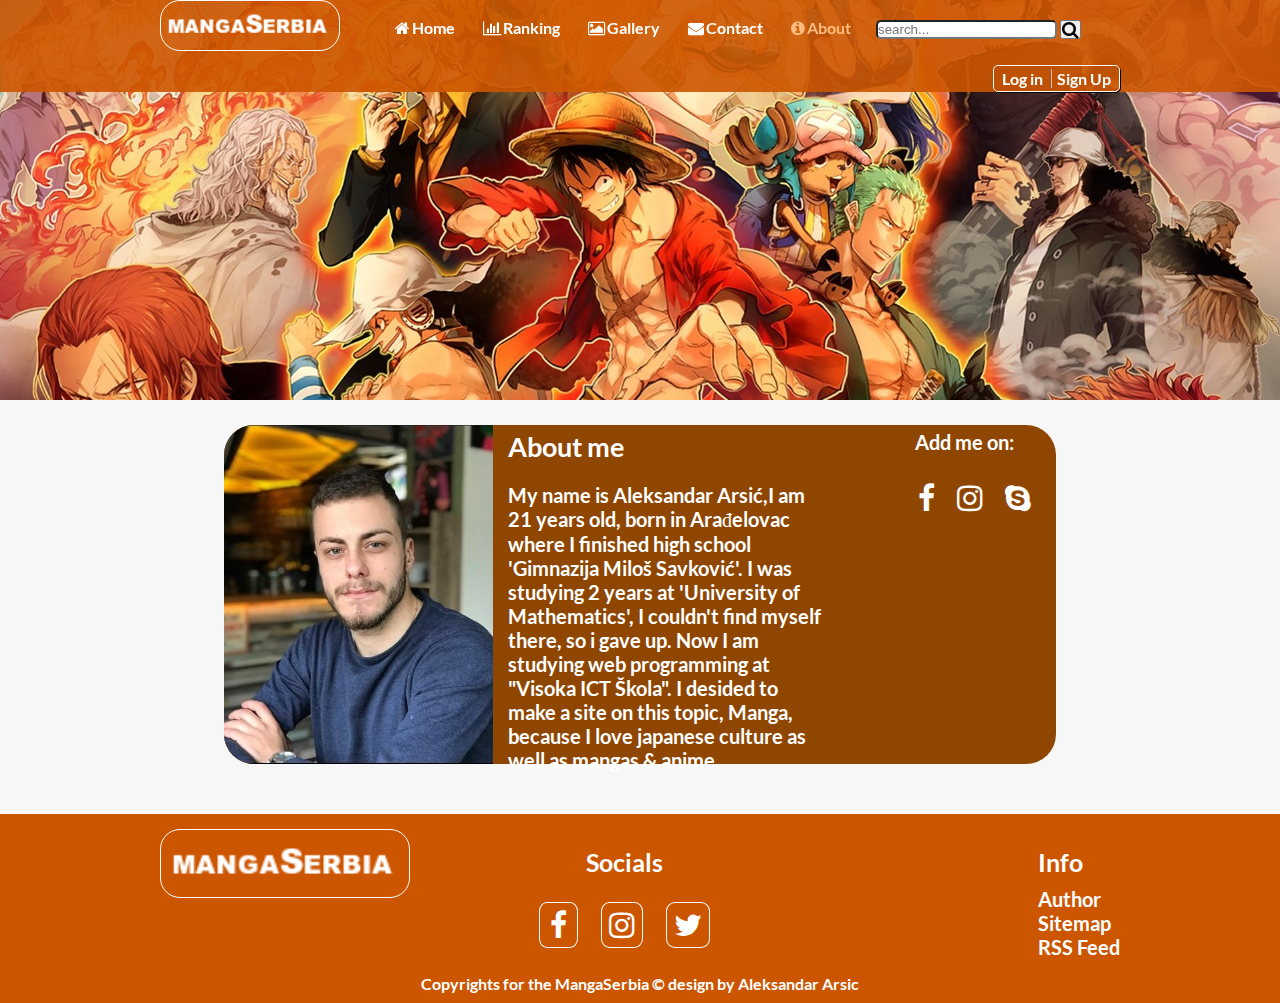
<file: about.html>
<!DOCTYPE html>
<html>
<head>
	<meta charset="utf-8" />
	<meta name="description" contect="Welcome to MangaSerbia. MangaSerbia is the best place to read the latest & 
	greatest manga for FREE in our region! We aim to provide the best-quality mang" />
	<meta name="keywords" content="manga,socials,author,anime,about"/>
	<meta name="author" content="Aleksandar Arsic"/>
	<title>MangaSerbia | About</title>
	<link rel="shortcut icon" href="img/ico/favicon.ico" type="image/x-icon"/>
	<link rel="stylesheet" type="text/css" href="css/style.css"/>
	<link rel="stylesheet" href="https://cdnjs.cloudflare.com/ajax/libs/font-awesome/4.7.0/css/font-awesome.min.css"/>
</head>
<body>
	<!-- HEADER-->
	<header id="bgpic">
		<section id="topWrapper">
			<div id="headerContent" class="holder">
				<figure id="logo">
					<a href="index.html">
						<img src="img/logo1.png" alt="logo"/>
					</a>
				</figure>
				<nav id="meni1">
					<ul>
						<li><a href="index.html"><span class="fa fa-home"></span>Home </a></li>
						<li><a href="ranking.html"><span class="fa fa-bar-chart-o"></span>Ranking </a></li>
						<li><a href="gallery.html"><span class="fa fa-photo"></span>Gallery </a></li>
						<li><a href="contact.html"><span class="fa fa-envelope"></span>Contact</a></li>
						<li><a class="activeLink" href="about.html"><span class="fa fa-info-circle"></span>About </a></li>
					</ul>
				</nav>
				<article id="headerSearch">
					<form>
						<input type="search" id="search" placeholder="search..."/>
					<button id="bSearch" type="submit">
						<span class="fa fa-search fa-lg"></span>
					</button>
					<div class="cleaner">
					</div>
					</form>	
				</article>
				<article id="logIn">
					<span>
						<a href="contact.html">Log in </a>
					</span>
					<span id="noBorder">
						<a href="contact.html">Sign Up </a>
					</span>
				</article>
				<div class="cleaner">
				</div>
			</div>
		</section>
	</header>
	<section id="about" class="holder">
		<article id="picture">
			<figure>
				<img src="img/profile.jpg" alt="profile picture"/>
			</figure>
		</article>
		<article id="text">
			<header>
				<h3> About me
				</h3>
			</header>
			<p> My name is Aleksandar Arsić,I am 21 years old, born in Arađelovac where I finished high school 
			'Gimnazija Miloš Savković'. I was studying 2 years at 'University of Mathematics', I couldn't find myself
			there, so i gave up. Now I am studying web programming at "Visoka ICT Škola". I desided to make a site on 
			this topic, Manga, because I love japanese culture as well as mangas &amp; anime.
			</p>
		</article>
		<article id="socials">
			<span>
			<h4>Add me on:</h4>
				<ul>
					<li class="facebook"><a href="https://www.facebook.com/acika10" target="_blank"><span class="fa fa-facebook"></span></a></li>
					<li class="instagram"><a href="https://www.instagram.com/aleksannd4r" target="_blank"><span class="fa fa-instagram"></span></a></li>
					<li class="twitter"><a href="https://www.skype.com/" target="_blank"><span class="fa fa-skype"></span></a></li>
				</ul>
			</span>
		</article>
	</section>
	<footer>
		<section id="footerContent" class="holder">
			<article id="top">
				<div id="footerLogo">
					<figure>
						<a href="index.html"><img src="img/logo1.png"  alt="footer logo"/></a>
					</figure>
				</div>
				<div id="footerIcons" class="textMargin">
					<header class="footerT">
						<h4>Socials</h4>
					</header>
					<span>
						<ul>
							<li class="facebook"><a href="https://www.facebook.com/acika10" target="_blank"><span class="fa fa-facebook"></span></a></li>
							<li class="instagram"><a href="https://www.instagram.com/aleksannd4r" target="_blank"><span class="fa fa-instagram"></span></a></li>
							<li class="twitter"><a href="https://www.twitter.com/ target=" target="_blank"><span class="fa fa-twitter"></span></a></li>
						</ul>	
					</span>
				</div>
				<div id="info" class="textMargin">
					<header class="footerT">
						<h4>Info</h4>
					</header>
					<ul>
						<li><a href="about.html">Author</a></li>
						<li><a href="sitemap.xml" target="_blank">Sitemap</a></li>
						<li><a href="rss.xml" target="_blank">RSS Feed</a></li>
					</ul>
				</div>
			</article>
			<article id="bottom">
				<p>Copyrights for the MangaSerbia &copy; design by Aleksandar Arsic</p>
			</article>
		</section>
	</footer>
</body>
</html>
</file>
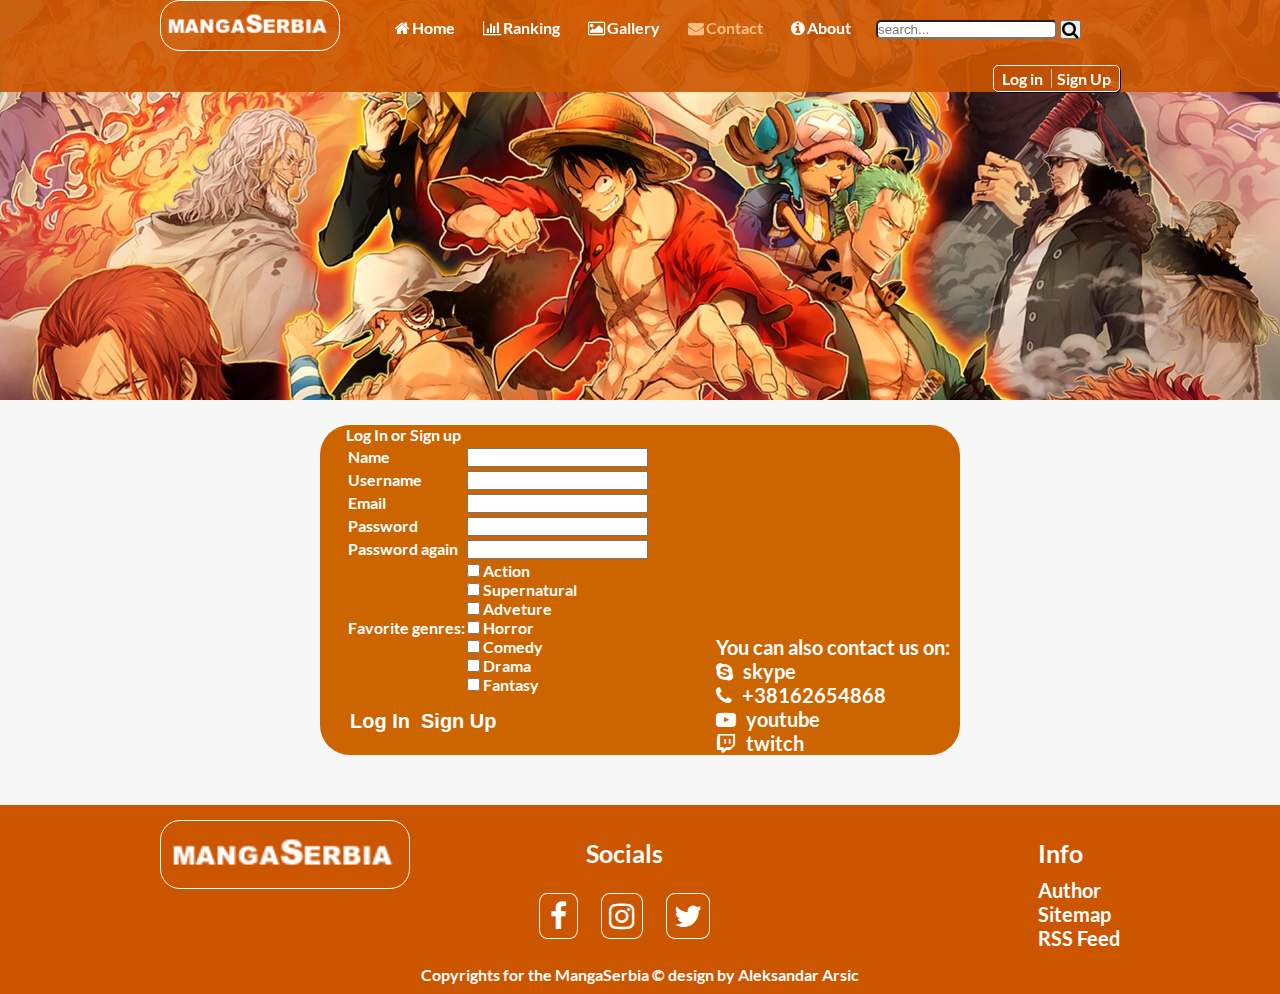
<file: contact.html>
<!DOCTYPE html>
<html>
<head>
	<meta charset="utf-8" />
	<meta name="description" contect="Welcome to MangaSerbia. MangaSerbia is the best place to read the latest & 
	greatest manga for FREE in our region! We aim to provide the best-quality mang" />
	<meta name="keywords" content="manga,info,contact,anime,free"/>
	<meta name="author" content="Aleksandar Arsic"/>
	<title>MangaSerbia | Contact</title>
	<link rel="shortcut icon" href="img/ico/favicon.ico" type="image/x-icon"/>
	<link rel="stylesheet" type="text/css" href="css/style.css"/>
	<link rel="stylesheet" href="https://cdnjs.cloudflare.com/ajax/libs/font-awesome/4.7.0/css/font-awesome.min.css"/>
</head>
<body>
	<!--HEADER-->
	<header id="bgpic">
		<section id="topWrapper">
			<div id="headerContent" class="holder">
				<figure id="logo">
					<a href="index.html">
						<img src="img/logo1.png" alt="logo"/>
					</a>
				</figure>
				<nav id="meni1">
					<ul>
						<li><a href="index.html"><span class="fa fa-home"></span>Home </a></li>
						<li><a href="ranking.html"><span class="fa fa-bar-chart-o"></span>Ranking </a></li>
						<li><a href="gallery.html"><span class="fa fa-photo"></span>Gallery </a></li>
						<li><a class="activeLink" href="contact.html"><span class="fa fa-envelope"></span>Contact</a></li>
						<li><a href="about.html"><span class="fa fa-info-circle"></span>About </a></li>
					</ul>
				</nav>
				<article id="headerSearch">
					<form>
						<input type="search" id="search" placeholder="search..."/>
					<button id="bSearch" type="submit">
						<span class="fa fa-search fa-lg"></span>
					</button>
					<div class="cleaner">
					</div>
					</form>	
				</article>
				<article id="logIn">
					<span>
						<a href="contact.html">Log in </a>
					</span>
					<span id="noBorder">
						<a href="contact.html">Sign Up </a>
					</span>
				</article>
				<div class="cleaner">
				</div>
			</div>
		</section>
	</header>
	<div id="contactContent" class="holder"> 
		<section id="log" class="holder">
			<header>
				<h4>Log In or Sign up</h4>
			</header>
			<form action="contact.html" method="GET">
				<table>
					<tr>
						<td>Name </td>
						<td>
							<input type="text" name="Name" id="tbName" />
						</td>
					</tr>
					<tr>
						<td>Username</td>
						<td>
							<input type="text" name="Username" id="tbUsername" />
						</td>
					</tr>
					<tr>
						<td>Email</td>
						<td>
							<input type="email" name="email" id="tbemail" />
						</td>
					</tr>
					<tr>
						<td>Password</td>
						<td>
							<input type="password" name="password" id="tbpassword" />
						</td>
					</tr>
					<tr>
						<td>Password again</td>
						<td>
							<input type="password" name="passwordagain" id="tbpasswordagain" />
						</td>
					</tr>
					<tr>
						<td>Favorite genres:</td>
						<td>
							<input type="checkbox" name="action" id="action" value="Action" />
							Action</br>
							<input type="checkbox" name="supernatural" id="supernatural" value="Supernatural" />
							Supernatural</br>
							<input type="checkbox" name="adveture" id="adveture" value="Adveture" />
							Adveture</br>
							<input type="checkbox" name="horror" id="horror" value="Horror" />
							Horror</br>
							<input type="checkbox" name="comedy" id="comedy" value="Comedy" />
							Comedy</br>
							<input type="checkbox" name="drama" id="drama" value="Drama" />
							Drama</br>
							<input type="checkbox" name="fantasy" id="fantasy" value="Fantasy" />
							Fantasy</br>
						
						</td>
					</tr>		
				</table>
			</form>
			<form>
				<div id="logSign">
					<input type="button" name="passwordagain" id="tbpasswordagain" value="Log In" />
					<input type="button" name="passwordagain" id="tbpasswordagain" value="Sign Up"/>
				</div>
			</form>
		</section>
		<section id="information">
				<article>
					<header>
						<h3>You can also contact us on:</h3>
					</header>
					<div id="socials">
						<ul>
							<li><a href="https://www.skype.com/en/" target="_blank"><span class="fa fa-skype"></span>skype</a></li>
							<li><a href="#" target="_blank"><span class="fa fa-phone"></span>+38162654868</a></li>
							<li><a href="https://www.youtube.com/channel/UCPMuMp2A2Ek170yOs9mJe1Q?view_as=subscriber/" target="_blank"><span class="fa fa-youtube-play"></span>youtube</a></li>
							<li><a href="https://www.twitch.tv/acika10" target="_blank"><span class="fa fa-twitch"></span>twitch</a></li>
						</ul>
					</div>
				</article>
		</section>
	</div>
	<footer>
			<section id="footerContent" class="holder">
				<article id="top">
					<div id="footerLogo">
						<figure>
							<a href="index.html"><img src="img/logo1.png"  alt="footer logo"/></a>
						</figure>
					</div>
					<div id="footerIcons" class="textMargin">
						<header class="footerT">
							<h4>Socials</h4>
						</header>
						<span>
							<ul>
								<li class="facebook"><a href="https://www.facebook.com/acika10" target="_blank"><span class="fa fa-facebook"></span></a></li>
								<li class="instagram"><a href="https://www.instagram.com/aleksannd4r" target="_blank"><span class="fa fa-instagram"></span></a></li>
								<li class="twitter"><a href="https://www.twitter.com/ target=" target="_blank"><span class="fa fa-twitter"></span></a></li>
							</ul>	
						</span>
					</div>
					<div id="info" class="textMargin">
						<header class="footerT">
							<h4>Info</h4>
						</header>
						<ul>
							<li><a href="about.html">Author</a></li>
							<li><a href="sitemap.xml" target="_blank">Sitemap</a></li>
							<li><a href="rss.xml" target="_blank">RSS Feed</a></li>
						</ul>
					</div>
				</article>
				<article id="bottom">
					<p>Copyrights for the MangaSerbia &copy; design by Aleksandar Arsic</p>
				</article>
			</section>
	</footer>
</body>
</html>
</file>
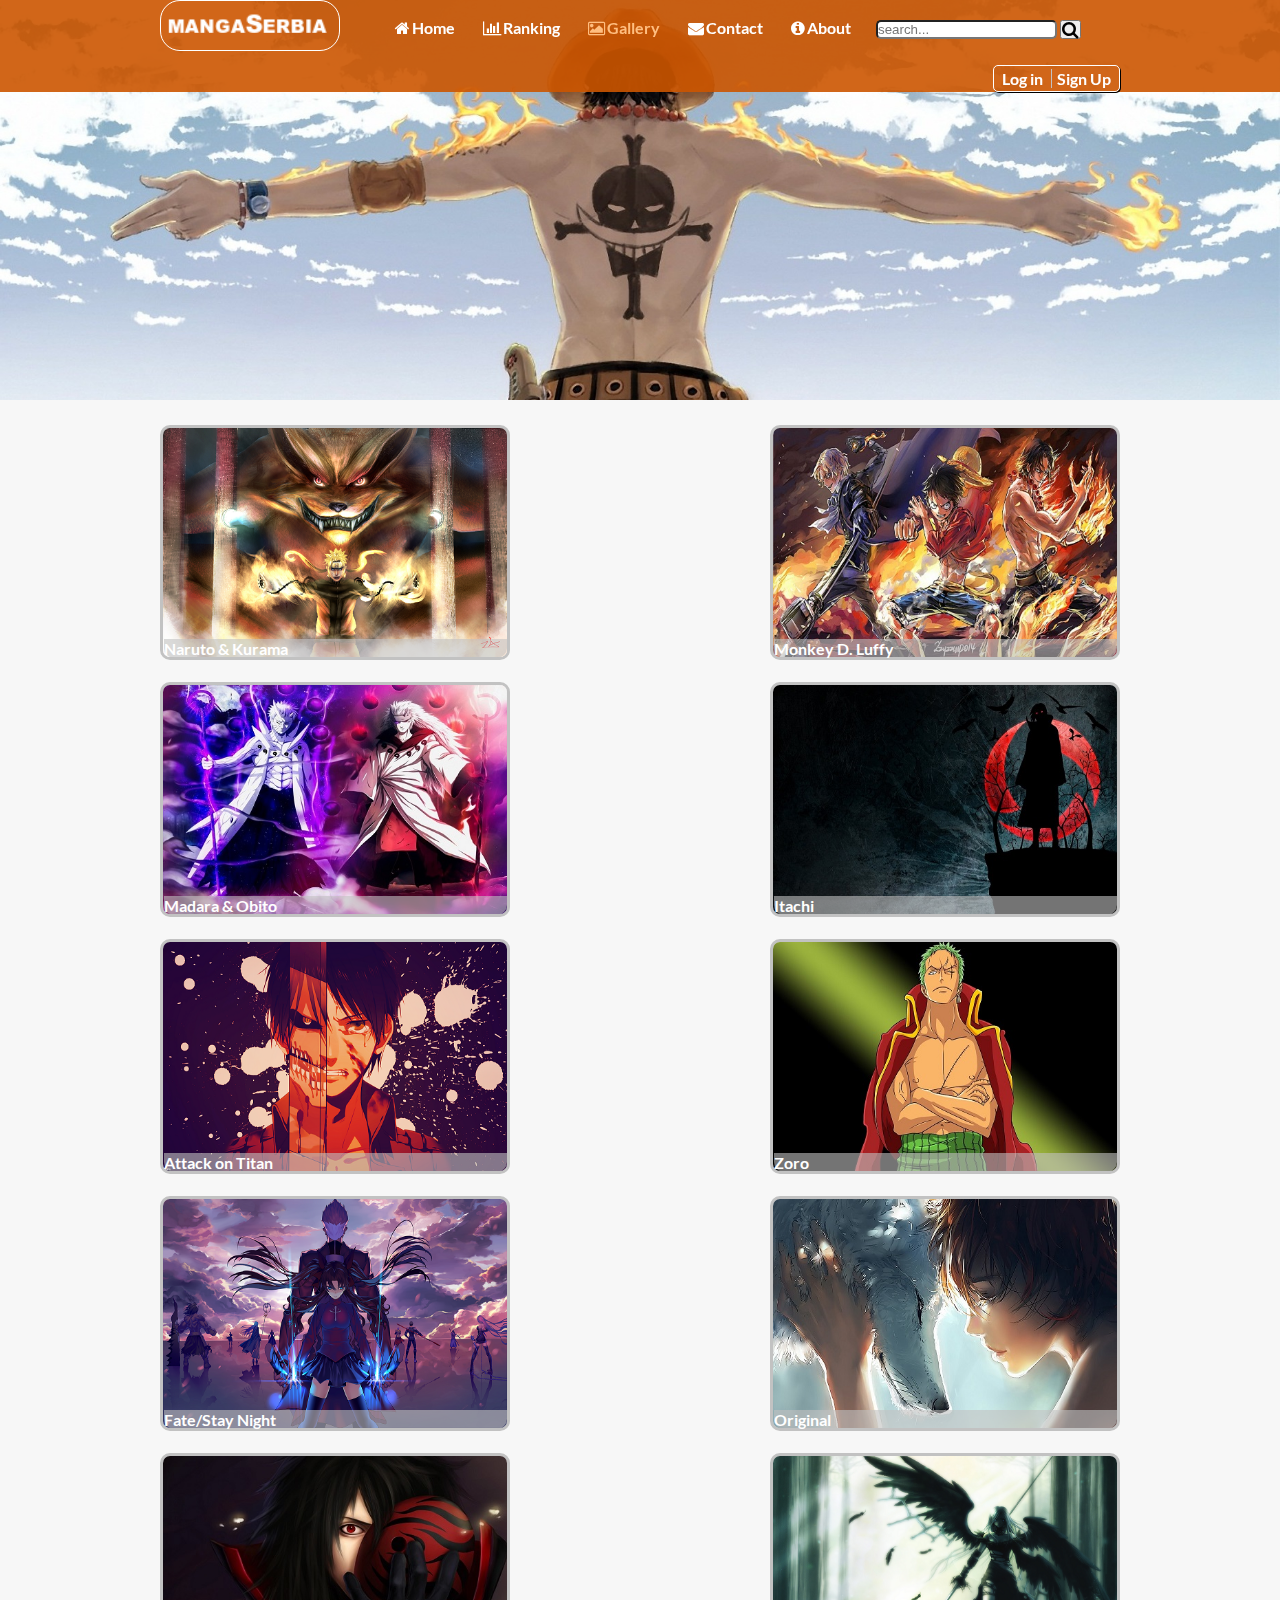
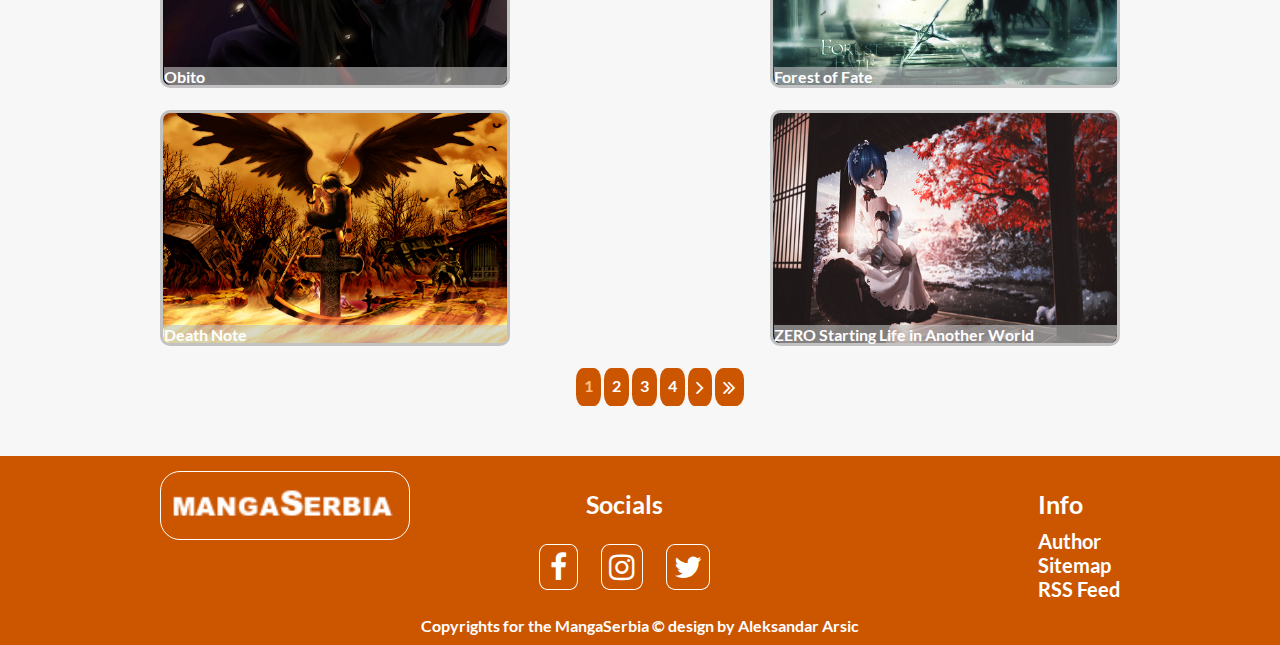
<file: gallery.html>
<!DOCTYPE html>
<html>
<head>
	<meta name="description" contect="Welcome to MangaSerbia. MangaSerbia is the best place to read the latest & 
	greatest manga for FREE in our region! We aim to provide the best-quality mang" />
	<meta name="keywords" content="photo,gallery,manga,hd,free"/>
	<meta name="author" content="Aleksandar Arsic"/>
	<title>MangaSerbia | Gallery</title>
	<link rel="shortcut icon" href="img/ico/favicon.ico" type="image/x-icon"/>
	<meta charset="utf-8" />
	<link rel="stylesheet" type="text/css" href="css/style.css"/>
	<link rel="stylesheet" href="https://cdnjs.cloudflare.com/ajax/libs/font-awesome/4.7.0/css/font-awesome.min.css"/>
</head>
<body>
	<!-- HEADER-->
	<header id="bgGallery">
		<section id="topWrapper">
			<div id="headerContent" class="holder">
				<figure id="logo">
					<a href="index.html">
						<img src="img/logo1.png" alt="logo"/>
					</a>
				</figure>
				<nav id="meni1">
					<ul>
						<li><a href="index.html"><span class="fa fa-home"></span>Home </a></li>
						<li><a href="ranking.html"><span class="fa fa-bar-chart-o"></span>Ranking </a></li>
						<li><a href="gallery.html" class="activeLink"><span class="fa fa-photo"></span>Gallery </a></li>
						<li><a href="contact.html"><span class="fa fa-envelope"></span>Contact</a></li>
						<li><a href="about.html"><span class="fa fa-info-circle"></span>About </a></li>
					</ul>
				</nav>
				<article id="headerSearch">
					<form>
						<input type="search" id="search" placeholder="search..."/>
					<button id="bSearch" type="submit">
						<span class="fa fa-search fa-lg"></span>
					</button>
					<div class="cleaner">
					</div>
					</form>	
				</article>
				<article id="logIn">
					<span>
						<a href="contact.html">Log in </a>
					</span>
					<span id="noBorder">
						<a href="contact.html">Sign Up </a>
					</span>
				</article>
				<div class="cleaner">
				</div>
			</div>
		</section>
	</header>
	<div id="imgHolder" class="holder">
		<figure>
			<img src="img/gallery/naruto.png" alt="Naruto and Kurama"/>
			<figcaption>Naruto 	&amp; Kurama
			</figcaption>
		</figure>
		<figure>
			<img src="img/gallery/onepiece.jpg" alt="Naruto and Kurama"/>
			<figcaption>Monkey D. Luffy
			</figcaption>
		</figure>
		<figure>
			<img src="img/gallery/madara.jpg" alt="Naruto and Kurama"/>
			<figcaption>Madara &amp; Obito
			</figcaption>
		</figure>
		<figure>
			<img src="img/gallery/itachi.jpg" alt="Itachi"/>
			<figcaption>Itachi
			</figcaption>
		</figure>
		<figure>
			<img src="img/gallery/titan.png" alt="Attack on Titan"/>
			<figcaption>Attack on Titan
			</figcaption>
		</figure>
		<figure>
			<img src="img/gallery/zoro.jpg" alt="Zoro"/>
			<figcaption>Zoro
			</figcaption>
		</figure>
		<figure>
			<img src="img/gallery/fate.png" alt="Fate/Stay Night"/>
			<figcaption>Fate/Stay Night
			</figcaption>
		</figure>
		<figure>
			<img src="img/gallery/original.jpg" alt="Original"/>
			<figcaption>Original
			</figcaption>
		</figure>
		<figure>
			<img src="img/gallery/obito.jpg" alt="Obito"/>
			<figcaption>Obito
			</figcaption>
		</figure>
		<figure>
			<img src="img/gallery/forest.png" alt="Forest of Fate"/>
			<figcaption>Forest of Fate
			</figcaption>
		</figure>
		<figure>
			<img src="img/gallery/deathnote.png" alt="Death Note"/>
			<figcaption>Death Note
			</figcaption>
		</figure>
		<figure>
			<img src="img/gallery/zero.png" alt="ZERO Starting Life in Another World"/>
			<figcaption>ZERO Starting Life in Another World
			</figcaption>
		</figure>
	</div>
	<div class="pageNumber">
		<span>
			<ul>
				<li class="current">1</li>
				<li>2</li>
				<li>3</li>
				<li>4</li>
				<li><i class="fa fa-angle-right"></i></li>
				<li><i class="fa fa-angle-double-right"></i></li>
			</ul>
		</span>
	</div>
	<!--FOOTER-->
	<footer>
		<section id="footerContent" class="holder">
			<article id="top">
				<div id="footerLogo">
					<figure>
						<a href="index.html"><img src="img/logo1.png"  alt="footer logo"/></a>
					</figure>
				</div>
				<div id="footerIcons" class="textMargin">
					<header class="footerT">
						<h4>Socials</h4>
					</header>
					<span>
						<ul>
							<li class="facebook"><a href="https://www.facebook.com/acika10" target="_blank"><span class="fa fa-facebook"></span></a></li>
							<li class="instagram"><a href="https://www.instagram.com/aleksannd4r" target="_blank"><span class="fa fa-instagram"></span></a></li>
							<li class="twitter"><a href="https://www.twitter.com/ target=" target="_blank"><span class="fa fa-twitter"></span></a></li>
						</ul>	
					</span>
				</div>
				<div id="info" class="textMargin">
					<header class="footerT">
						<h4>Info</h4>
					</header>
					<ul>
						<li><a href="about.html">Author</a></li>
						<li><a href="sitemap.xml" target="_blank">Sitemap</a></li>
						<li><a href="rss.xml" target="_blank">RSS Feed</a></li>
					</ul>
				</div>
			</article>
			<article id="bottom">
				<p>Copyrights for the MangaSerbia &copy; design by Aleksandar Arsic</p>
			</article>
		</section>
	</footer>
	
</body>
</html>
</file>
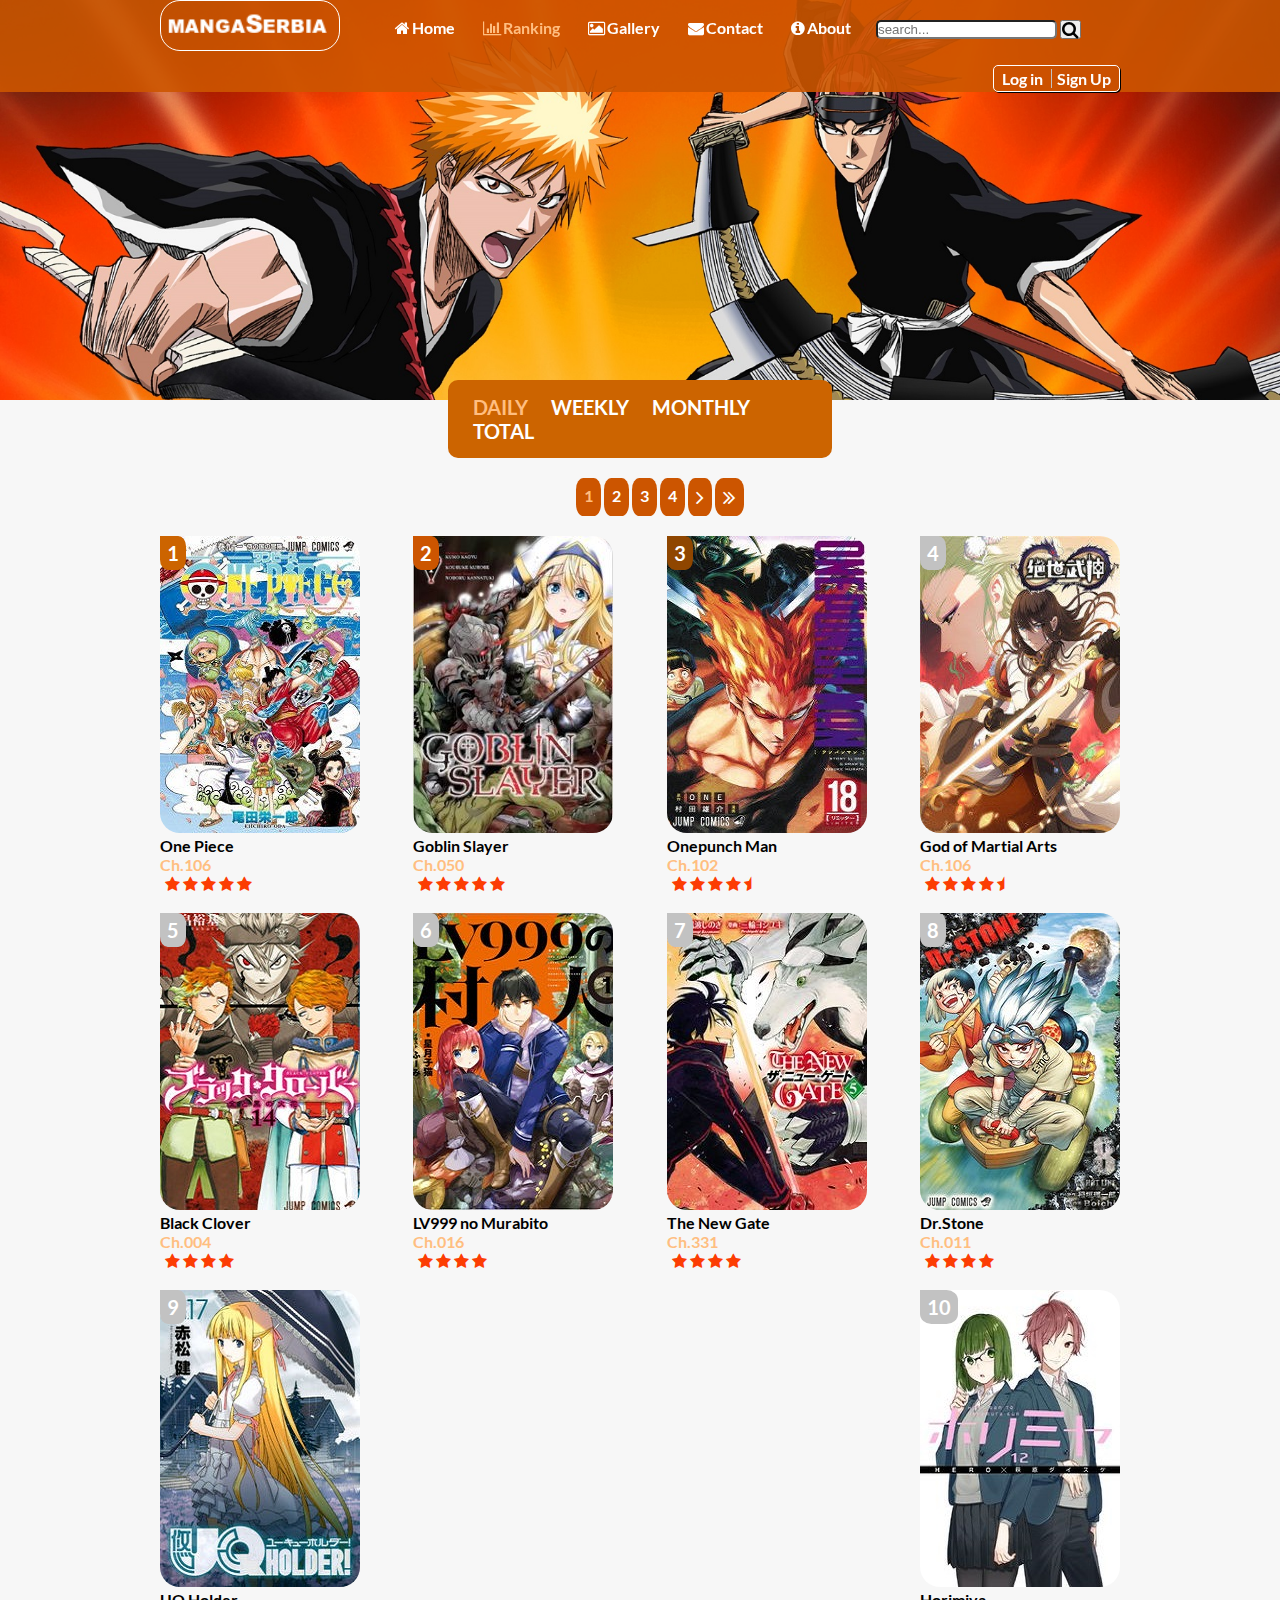
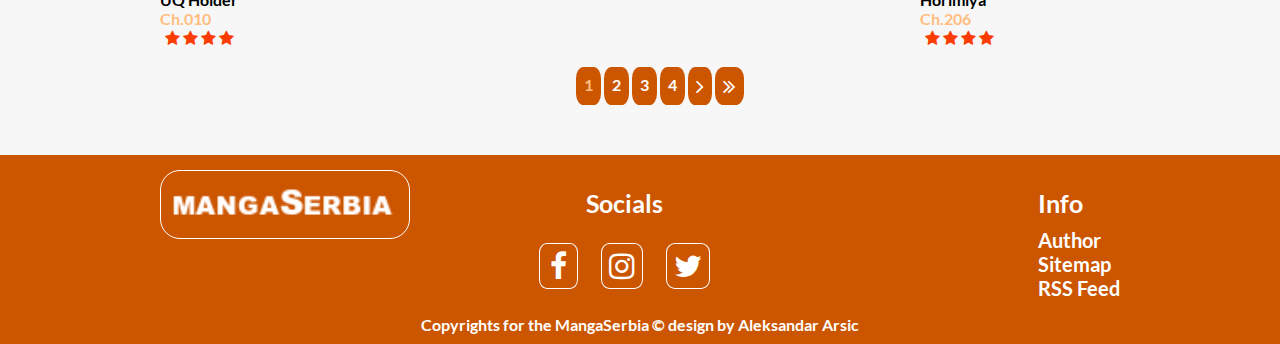
<file: ranking.html>
<!DOCTYPE html>
<html>
<head>
	<meta name="description" contect="Welcome to MangaSerbia. MangaSerbia is the best place to read the latest & 
	greatest manga for FREE in our region! We aim to provide the best-quality mang" />
	<meta name="keywords" content="ranking,manga,top,free,serbia"/>
	<meta name="author" content="Aleksandar Arsic"/>
	<title>MangaSerbia | Ranking</title>
	<link rel="shortcut icon" href="img/ico/favicon.ico" type="image/x-icon"/>
	<meta charset="utf-8" />
	<link rel="stylesheet" type="text/css" href="css/style.css"/>
	<link rel="stylesheet" href="https://cdnjs.cloudflare.com/ajax/libs/font-awesome/4.7.0/css/font-awesome.min.css"/>
</head>
<body>
	<!--HEADER-->
	<header id="bgRanking">
		<section id="topWrapper">
			<div id="headerContent" class="holder">
				<figure id="logo">
					<a href="index.html">
						<img src="img/logo1.png" alt="logo"/>
					</a>
				</figure>
				<nav id="meni1">
					<ul>
						<li><a href="index.html"><span class="fa fa-home"></span>Home </a></li>
						<li><a href="ranking.html" class="activeLink"><span class="fa fa-bar-chart-o"></span>Ranking </a></li>
						<li><a href="gallery.html"><span class="fa fa-photo"></span>Gallery </a></li>
						<li><a href="contact.html"><span class="fa fa-envelope"></span>Contact</a></li>
						<li><a href="about.html"><span class="fa fa-info-circle"></span>About </a></li>
					</ul>
				</nav>
				<article id="headerSearch">
					<form>
						<input type="search" id="search" placeholder="search..."/>
					<button id="bSearch" type="submit">
						<span class="fa fa-search fa-lg"></span>
					</button>
					<div class="cleaner">
					</div>
					</form>	
				</article>
				<article id="logIn">
					<span>
						<a href="contact.html">Log in </a>
					</span>
					<span id="noBorder">
						<a href="contact.html">Sign Up </a>
					</span>
				</article>
				<div class="cleaner">
				</div>
			</div>
		</section>
	</header>
	<nav id="rankM" class="holder">
		<ul>
			<li class="current"><a href="#">Daily</a></li>
			<li><a href="#">Weekly</a></li>
			<li><a href="#">Monthly</a></li>
			<li><a href="#">Total</a></li>
		</ul>
	</nav>
	<div class="pageNumber">
		<span>
			<ul>
				<li class="current">1</li>
				<li>2</li>
				<li>3</li>
				<li>4</li>
				<li><i class="fa fa-angle-right"></i></li>
				<li><i class="fa fa-angle-double-right"></i></li>
			</ul>
		</span>
	</div>
	<div id="rankPic" class="holder">
		<figure>
			<img src="img/rank/onepiece.jpg" atl="One Piece"/>
			<figcaption>One Piece
			</figcaption>
			<p>Ch.106</p>
			<span class="stars">
				<i class="fa fa-star"></i>
				<i class="fa fa-star"></i>
				<i class="fa fa-star"></i>
				<i class="fa fa-star"></i>
				<i class="fa fa-star"></i>
			</span>
			<span id="first" class="number">1
			</span>
		</figure>
		<figure>
			<img src="img/rank/goblin.jpg" atl="Goblin Slayer"/>
			<figcaption> Goblin Slayer
			</figcaption>
			<p>Ch.050</p>
			<span class="stars">
				<i class="fa fa-star"></i>
				<i class="fa fa-star"></i>
				<i class="fa fa-star"></i>
				<i class="fa fa-star"></i>
				<i class="fa fa-star"></i>
			</span>
			</span>
			<span id="second" class="number">2
			</span>
		</figure>
		<figure>
			<img src="img/rank/onepunch.jpg" atl="Onepunch Man"/>
			<figcaption> Onepunch Man
			</figcaption>
			<p>Ch.102</p>
			<span class="stars">
				<i class="fa fa-star"></i>
				<i class="fa fa-star"></i>
				<i class="fa fa-star"></i>
				<i class="fa fa-star"></i>
				<i class="fa fa-star-half"></i>
			</span>
			</span>
			<span id="third" class="number">3
			</span>
		</figure>
		<figure>
			<img src="img/rank/god.jpg" atl="God of Martial Arts"/>
			<figcaption> God of Martial Arts
			</figcaption>
			<p>Ch.106</p>
			<span class="stars">
				<i class="fa fa-star"></i>
				<i class="fa fa-star"></i>
				<i class="fa fa-star"></i>
				<i class="fa fa-star"></i>
				<i class="fa fa-star-half"></i>
			</span>
			<span class="number">4
			</span>
		</figure>
		<figure>
			<img src="img/rank/black.jpg" atl="Black Clover"/>
			<figcaption> Black Clover 
			</figcaption>
			<p>Ch.004</p>
			<span class="stars">
				<i class="fa fa-star"></i>
				<i class="fa fa-star"></i>
				<i class="fa fa-star"></i>
				<i class="fa fa-star"></i>
			</span>
			</span>
			<span class="number">5
			</span>
		</figure> 	
		<figure>
			<img src="img/rank/lvl.jpg" atl="LV999 no Murabito"/>
			<figcaption> LV999 no Murabito
			</figcaption>
			<p>Ch.016</p>
			<span class="stars">
				<i class="fa fa-star"></i>
				<i class="fa fa-star"></i>
				<i class="fa fa-star"></i>
				<i class="fa fa-star"></i>
			</span>
			</span>
			<span class="number">6
			</span>
		</figure>
		<figure>
			<img src="img/rank/gate.jpg" atl="The New Gate "/>
			<figcaption> The New Gate 
			</figcaption>
			<p>Ch.331</p>
			<span class="stars">
				<i class="fa fa-star"></i>
				<i class="fa fa-star"></i>
				<i class="fa fa-star"></i>
				<i class="fa fa-star"></i>
			</span>
			</span>
			<span class="number">7
			</span>
		</figure>
		<figure>
			<img src="img/rank/stone.jpg" atl="Dr Stone "/>
			<figcaption> Dr.Stone
			</figcaption>
			<p>Ch.011</p>
			<span class="stars">
				<i class="fa fa-star"></i>
				<i class="fa fa-star"></i>
				<i class="fa fa-star"></i>
				<i class="fa fa-star"></i>
			</span>
			</span>
			<span class="number">8
			</span>
		</figure>
		<figure>
			<img src="img/rank/holder.jpg" atl="UQ Holder"/>
			<figcaption> UQ Holder
			</figcaption>
			<p>Ch.010</p>
			<span class="stars">
				<i class="fa fa-star"></i>
				<i class="fa fa-star"></i>
				<i class="fa fa-star"></i>
				<i class="fa fa-star"></i>
			</span>
			</span>
			<span class="number">9
			</span>
		</figure>
		<figure>
			<img src="img/rank/horimiya.jpg" atl="Horimiya "/>
			<figcaption> Horimiya 
			</figcaption>
			<p>Ch.206</p>
			<span class="stars">
				<i class="fa fa-star"></i>
				<i class="fa fa-star"></i>
				<i class="fa fa-star"></i>
				<i class="fa fa-star"></i>
			</span>
			</span>
			<span class="number">10
			</span>
		</figure>
	</div>
	<div class="pageNumber">
		<span>
			<ul>
				<li class="current">1</li>
				<li>2</li>
				<li>3</li>
				<li>4</li>
				<li><i class="fa fa-angle-right"></i></li>
				<li><i class="fa fa-angle-double-right"></i></li>
			</ul>
		</span>
		</span>
	</div>
	<!--FOOTER-->
	<footer>
		<section id="footerContent" class="holder">
			<article id="top">
				<div id="footerLogo">
					<figure>
						<a href="index.html"><img src="img/logo1.png"  alt="footer logo"/></a>
					</figure>
				</div>
				<div id="footerIcons" class="textMargin">
					<header class="footerT">
						<h4>Socials</h4>
					</header>
					<span>
						<ul>
							<li class="facebook"><a href="https://www.facebook.com/acika10" target="_blank"><span class="fa fa-facebook"></span></a></li>
							<li class="instagram"><a href="https://www.instagram.com/aleksannd4r" target="_blank"><span class="fa fa-instagram"></span></a></li>
							<li class="twitter"><a href="https://www.twitter.com/ target=" target="_blank"><span class="fa fa-twitter"></span></a></li>
						</ul>	
					</span>
				</div>
				<div id="info" class="textMargin">
					<header class="footerT">
						<h4>Info</h4>
					</header>
					<ul>
						<li><a href="about.html">Author</a></li>
						<li><a href="sitemap.xml" target="_blank">Sitemap</a></li>
						<li><a href="rss.xml" target="_blank">RSS Feed</a></li>
					</ul>
				</div>
			</article>
			<article id="bottom">
				<p>Copyrights for the MangaSerbia &copy; design by Aleksandar Arsic</p>
			</article>
		</section>
	</footer>
</body>
</html>
</file>
<file: css/style.css>
@font-face{
	src:url("Lato-Bold.ttf");
	font-family:'fontSite';
}
*{
	margin:0px;
	padding:0px;
	box-sizing:border-box;
}
.cleaner{
	clear:both;
}
a{
	text-decoration:none;
}
ul{
	list-style:none;
}
.holder{
	margin:0px auto;
}
#meni1 ul li a.activeLink{
	color:#ffbe80;
}
body{
	/* UBACI FONT*/
	font-family:'fontSite';
	background-color:#f7f7f7;
}
.facebook :hover{
	background-color:#415b91;
}
.instagram :hover{
	background-color:#C13584;
}
.twitter :hover{
	background-color:#1DA1F2;
}
/* HOME PAGE */
#bgpic{
	background-image:url("../img/bgpicture.jpg");
	min-height:400px;
	background-size:cover;
}
#topWrapper{
	background-color:rgba(204, 85, 0,0.9);
	min-height:50px;
	position:fixed;
	width:100%;
	z-index:99;
}
#headerContent{
	width:75%;
}
#topWrapper #logo{
	height:55px;
	float:left;
}
#topWrapper #logo img{
	width:180px;
	border:1px solid #fff;
	border-radius:20px;
	padding-left:3px;
}
#meni1{
	float:left;
	margin-left:55px;
} 
#meni1 ul{
	margin-top:18px;
}
#meni1 ul li{
	display:inline;
	margin-right:25px;
}
#meni1 ul li a{
	color:#fff;
}
#meni1 ul li a span{
	margin-right:2px;
}
#meni1 ul li a:hover{
	color:#ffbe80;
}
#headerSearch{
	float:left;
	margin-top:18px;
}
#headerSearch input{
	font-weight:100;
	color:#c2c2c2;
	border-radius:5px;
}
#logIn{
	float:right;
	margin-top:16px;
	border:1px solid #fff;
	box-shadow:1px 1px #000;
	padding:3px;
	border-radius:5px;
}
#logIn span{
	border-right:1px solid #c2c2c2;
}
#logIn #noBorder{
	border-right:0px solid #c2c2c2;
}
#logIn a{
	margin-left:5px;
	color:#fff;
	margin-right:5px;
}
#logIn a:hover{
	color:#ffbe80;
}
/* TOP*/
#meni2{
	display:flex;
	justify-content:space-around;
	width:40%;
	position:relative;
	top:-25px;
	background-color:#cc6400;
	border:1px solid #cc6400;
	border-radius:5px;
	padding:15px;
	margin-bottom:15px;
}
#meni2 ul li{
	display:inline;
	margin:0px 10px;
}
#meni2 ul li a{
	color:#fff;
	font-size:15px;
	text-transform:uppercase;
}
#meni2 ul li a:hover{
	color:#ffbe80;
}
#topContent{
	width:75%;
	min-height:800px;
	display:flex;
	justify-content:space-between;
}
#topContent #leftSide{
	float:left;
	width:80%;
	text-align:left;
}
#topContent #leftSide .leftBlocks{
	margin-bottom:50px;
	display:flex;
	justify-content:space-between;
}
#topContent #leftSide .leftBlocks .item{
	border-radius:10px;
}
#topContent #leftSide .leftBlocks .item span {
	margin-left:5px;
}
#topContent #leftSide .leftBlocks .item span i{
	color:#fc3d03;
}
#topContent #leftSide .item figcaption a{
	font-size:15px;
	color:#000;
}
#topContent #leftSide  p{
	color:#ffbe80;
	font-weight:600;
}
#topContent #leftSide img{
	width:165px;
	border-radius:10px;
}
#topContent .item{
	float:left;
	margin-top:10px;
	margin-bottom:10px;
	margin-right:15px;
}
#topContent .item:hover{
	box-shadow:4px 4px #c2c2c2;
}
#topContent #leftSide h1{
	margin-bottom:5px;
}

#topContent #rightSide{
	float:right;
	width:20%;
}
#topContent #rightSide h2{
	font-size:25px;
	margin-top:10px;
}
#topContent #rightSide ul li{
	margin-top:15px;
	border-bottom:1px solid #c1c1c1;
}
#topContent #rightSide span{
	float:left;
	margin-right:15px;
	background-color:gray;
	padding:1px 4px 1px 4px;
	border:1px solid #c2c2c2;
	border-radius:4px;
	color:#fff;
}
#topContent #rightSide p{
	margin-right:0px;
	margin-bottom:8px;
	color:#c2c2c2;
	font-size:14px;
}
#topContent #rightSide #ranking a{
	color:#000;
	font-size:13px;
}
#topContent #rightSide #ranking a:hover{
	color:#cc6400;
}
#topContent #rightSide #ranking .first{
	background-color:#cc6400;
}
#topContent #rightSide #ranking .second{
	background-color:#cc5500;
}
#topContent #rightSide #ranking .third{
	background-color:#8f4600;
}
 /*MIDDLE*/
#titleMiddle{
	 width:75%;
	 margin:0px auto;
}
#middleContent{
	width:75%;
	display:flex;
	justify-content:space-between;
}
#middleContent #middleLeft{
	border-radius:10px;
	width:19%;
	text-align:center;
	padding:15px;
	margin-top:10px;
	min-height:600px;
	background-color:#fff;
}
#middleContent #middleLeft img{
	width:150px;
	border-radius:10px;
}
#middleContent #middleLeft p{
	font-size:15px;
}	
#middleContent #middleLeft span i{
	color:#fc3d03;
}
#middleContent #middleLeft figcaption a{
	color:#000;
	font-size:15px;
	font-weight:bold;
}
#middleContent #middleLeft ul{
	margin:10px 0px;
}
#middleContent #middleLeft ul li{
	display:inline;
	border:1px solid #c2c2c2;
	padding:2px;
	font-size:15px;
	margin-right:5px;
	border-radius:10px;
}
#middleContent #middleLeft ul li a{
	color:#000;
}
#middleContent #middleRight{
	width:80%;
	margin-top:10px;
}
#middleContent #middleRight img{
	width:150px;
	border-radius:10px;
}
#middleContent #middleRight #itemWrapper{
	display:flex;
	justify-content:space-between;
	flex-wrap:wrap;
}
#middleContent #middleRight .item{
	margin-right:10px;
	margin-left:20px;
	margin-bottom:20px;
	border-radius:10px;
}
#middleContent #middleRight p{
	color:#ffbe80;
	font-weight:600;
}
#middleContent #middleRight  a{
	font-size:15px;
	color:#000;
}
#middleContent #middleRight span {
	margin-left:5px;
}
#middleContent #middleRight span i{
	color:#fc3d03;
}
#middleContent .item:hover{
	box-shadow:4px 4px #c2c2c2;
}
/* BOTTOM */
#bottomContent{
	width:75%;
	min-height:500px;
	margin-top:50px;
}
#bottomContent h2{
	margin-bottom:15px;
}
#bottomWrapper{
	display:flex;
	justify-content:space-between;
	flex-wrap:wrap;
}
#bottomContent .item{
	width:32%;
	margin-right:15px;
	box-shadow:5px 5px #c2c2c2;
	margin-top:15px;
	border-radius:10px;
}
#bottomContent figure img{
	width:100%;
	border-radius:10px;
}
#bottomContent figure{
	float:left;
	width:40%;
}
#bottomContent .text{
	position:relative;
	min-height:240px;
	float:left;
	margin-top:5px;
	margin-left:5px;
	width:55%;
}
#bottomContent .text .genres{
	position:absolute;
	bottom:3px;
	left:0px;
}
#bottomContent .text h4 a{
	color:#000;
}
#bottomContent .text .genres ul li{
	display:inline;
	padding:1px;
	margin-right:0px;
	border:1px solid #c2c2c2;
	background-color:#fff;
	padding:0px 5px 0px 5px;
	border-radius:5px;
}
#bottomContent .text .genres ul li a{
	font-size:13px;
	color:#000;
	text-decoration:none;
}
#bottomContent .text ul li a{
	font-size:13px;
	color:#c2c2c2;
	text-decoration:underline;
}
/* FOOTER */
.footerT{
	color:#fff;
	font-size:25px;
	margin-bottom:10px;
}
.textMargin{
	margin-top:18px;
}
footer{
	margin-top:50px;
	background-color:#cc5500;
	padding:15px 0px 10px 0px;
}
#footerContent{
	width:75%;
	display:block;
}
#footerContent #top{
	width:100%;
	display:flex;
	justify-content:space-between;
}
#footerContent #top #footerLogo img{
	width:250px;
	border:1px solid #fff;
	border-radius:20px;
	padding-left:6px;
}
#footerContent #footerIcons{
	margin-right:200px;
	text-align:center;
}
#footerContent #footerIcons ul li a span{
		font-size:30px;
		padding:7px;
		border-radius:20%;
		border:1px solid #fff;
}
#footerContent #footerIcons .facebook span{
		padding:7px 10px 7px 10px;
}
#footerContent #footerIcons ul{
	margin-top:25px;
}
#footerContent #footerIcons ul li{
	display:inline;
	margin:0px 10px;
}
#footerContent a{
	color:#fff;
	font-size:20px;
}
#footerContent #top #info a:hover{
	color:#ffbe80;
}
#footerContent #bottom p{
	text-align:center;
	margin-top:15px;
	color:#fff;
}
/*RANKING*/
#bgRanking{
	background-image:url("../img/bgranking.jpg");
	min-height:400px;
	background-size:cover;
}
#rankM{
	background-color:#cc6400;
	width:30%;
	display:flex;
	justify-content:space-around;
	position:relative;
	top:-20px;
	border-radius:10px;
	padding:15px;
}

#rankM ul li{
	display:inline;
	margin:0px 10px;
}
#rankM ul .current a{
	color:#ffbe80;
}

#rankM ul li a{
	font-size:20px;
	color:#fff;
	text-transform:uppercase;
	font-weight:600;
}
#rankM ul li a:hover{
	color:#ffbe80;
}
.pageNumber {
	margin:0px auto;
	width:10%;
	cursor:pointer;
	margin-bottom:20px;
}
.pageNumber ul{
	display:flex;
	justify-content:space-between;
}
.pageNumber ul li{
	background-color:#cc5500;
	padding:8px;
	border-radius:30%;
	margin-right:3px;
	color:#fff;
}
.pageNumber ul .current{
	color:#ffbe80;
}
.pageNumber ul li:hover{
	color:#ffbe80;
}
.pageNumber ul li i{
	font-size:22px;
}
#rankPic{
	width:75%;
	position:relative;
	display:flex;
	justify-content:space-between;
	flex-wrap:wrap;
}
#rankPic img{
	width:200px;
	border-radius:20px;
}
#rankPic figure{
	cursor:pointer;
	margin-bottom:20px;
	border-radius:10px;
}
#rankPic figcaption{
	font-weight:600;
}
#rankPic figure:hover{
	box-shadow:4px 4px #c2c2c2;
}
#rankPic p{
	color:#ffbe80;
}
#rankPic .stars{
	margin-left:5px;
}
#rankPic span i{
	color:#fc3d03;
}
#rankPic figure{
	position:relative;
}
#rankPic .number{
	border-radius:0% 30% 30% 30%;
	padding:5px 7px 5px 7px;
	position:absolute;
	top:0px;
	left:0px;
	color:#fff;
	font-size:20px;
	background-color:#c2c2c2;
	font-weight:700;
}
#rankPic #first {
	background-color:#cc6400;
}
#rankPic #second{
	background-color:#cc5500;
}
#rankPic #third{
	background-color:#8f4600;
}
/* GALLERY */
#bgGallery{
	background-image:url("../img/bggallery.jpeg");
	min-height:400px;
	background-size:cover;
}
#imgHolder{
	width:75%;
	margin-top:25px;
	display:flex;
	justify-content:space-between;
	align-items:center;
	flex-wrap:wrap;
}
#imgHolder figcaption{
	background-color:rgba(194, 194, 194,0.6);	
	position:relative;
	bottom:24px;
	width:343px;
	margin-left:4px;
	color:#fff;
	border-radius:0px 0px 10px 10px;
	font-weight:bold;
}
#imgHolder figure:nth-child(even):hover{
	transform: rotate(5deg);
}
#imgHolder figure:nth-child(odd):hover{
	transform: rotate(-5deg);
}
#imgHolder figure img{
	width:350px;
	border:3px solid #c2c2c2;
	border-radius:10px;
}
/*ABOUT*/
#about{
	width:65%;
	display:flex;
	justify-content:space-between;
	margin-top:25px;
	margin-bottom:25px;
	background-color:#8f4600;
	border-radius:30px;
	height:339px;
}

#about img{
	border-radius:30px 0px 0px 30px;
}
#about header{
	text-align:left;
	font-size:23px;
	margin:5px 0px 0px 15px;
}
#about #text{
	width:60%;
	color:#fff;
}
#about #text p{
	font-size:20px;
	width:75%;
	margin:20px 0px 0px 15px;
}
#about #socials{

}
#about #socials h4{
	color:#fff;
	font-size:20px;
	margin-top:5px;
}
#about #socials a{
	font-size:30px;
	margin-right:3px;
	color:#fff;
}
#about #socials{
	width:20%;
}
#about #socials ul{
	margin-top:25px;
}
#about #socials ul li a {
	border-radius:5px;
	padding:3px;
}
#about #socials ul li{
	display:inline;
	border-radius:30px;
	margin-right:10px;
}
/* CONTACT */
#contactContent{
	background-color:#cc6400;
	margin-top:25px;
	margin-bottom:25px;
	width:50%;
	border-radius:30px;
	padding-left:11px;
	min-height:330px;
	color:#fff;
	position:relative;
}
form{
	margin-bottom:10px;
}
#log{
	margin-left:15px;
}
#logSign input{
	font-size:20px;
	border-radius:5px;
	color:#fff;
	font-weight:bold;
	padding:3px;	
	background-color:#cc6400;
	border:1px solid #cc6400;
}
#logSign input:hover{
	box-shadow:1px 1px #c2c2c2;
	cursor:pointer;
}
#information{
	position:absolute;
	bottom:0px;
	right:10px;
}
#information h3{
	font-size:20px;
}
#information a{
	color:#fff;
	font-size:20px;
}
#information a span{
	margin-right:10px;
}
#information a:hover{
	color:#ffbe80;
</file>
